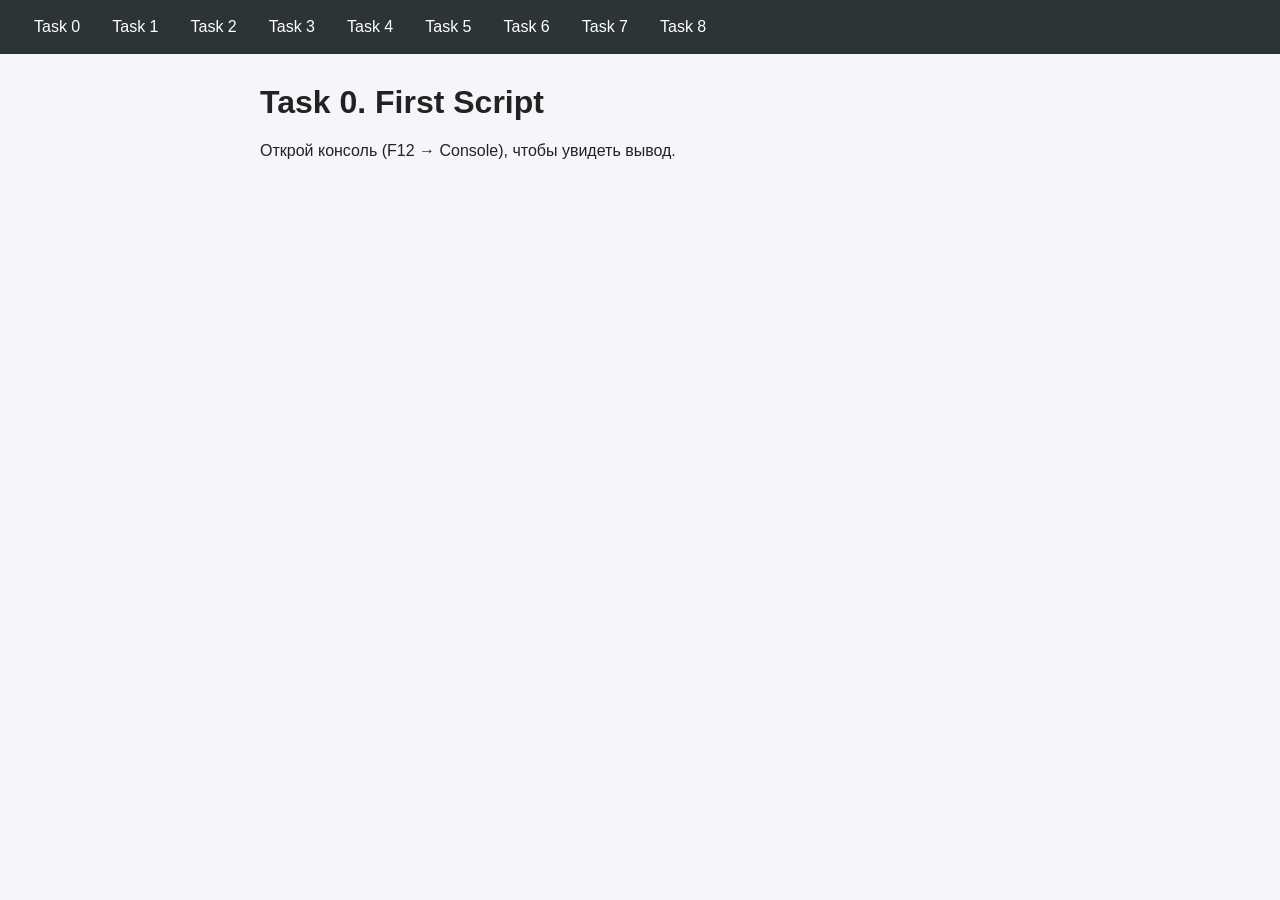
<file: index.html>
<!DOCTYPE html>
<html lang="en">
<head>
  <meta charset="UTF-8">
  <meta name="viewport" content="width=device-width, initial-scale=1.0">
  <title>Task 0 — First Script</title>
  <link rel="stylesheet" href="css/style.css">
</head>
<body>
  <nav class="navbar">
    <a href="index.html">Task 0</a>
    <a href="task1.html">Task 1</a>
    <a href="task2.html">Task 2</a>
    <a href="task3.html">Task 3</a>
    <a href="task4.html">Task 4</a>
    <a href="task5.html">Task 5</a>
    <a href="task6.html">Task 6</a>
    <a href="task7.html">Task 7</a>
    <a href="task8.html">Task 8</a>
  </nav>

  <main class="container">
    <h1>Task 0. First Script</h1>
    <p>Открой консоль (F12 → Console), чтобы увидеть вывод.</p>
  </main>

  <script src="js/task0.js"></script>
</body>
</html>
</file>
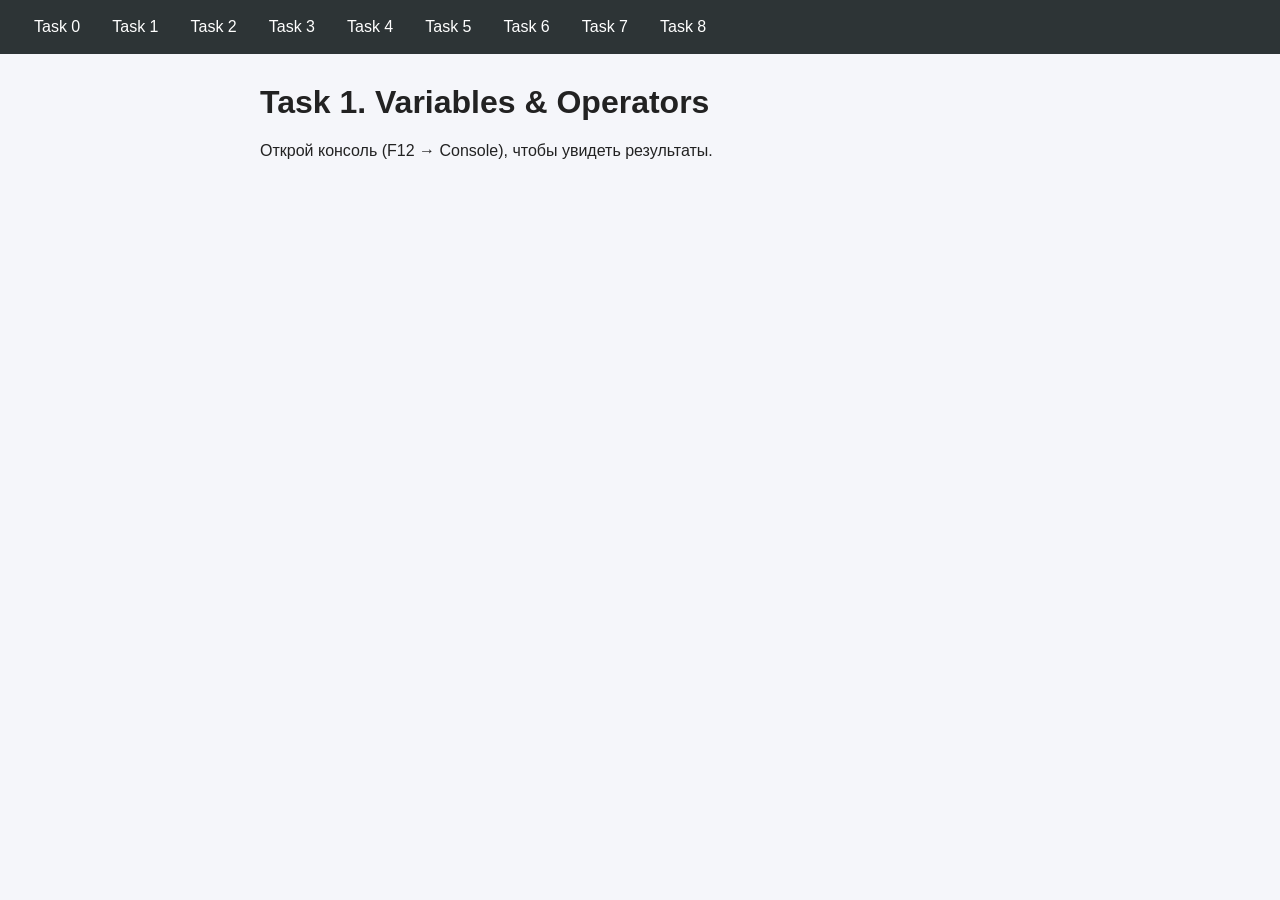
<file: task1.html>
<!DOCTYPE html>
<html lang="en">
<head>
  <meta charset="UTF-8">
  <meta name="viewport" content="width=device-width, initial-scale=1.0">
  <title>Task 1 — Variables & Operators</title>
  <link rel="stylesheet" href="css/style.css">
</head>
<body>
  <nav class="navbar">
    <a href="index.html">Task 0</a>
    <a href="task1.html">Task 1</a>
    <a href="task2.html">Task 2</a>
    <a href="task3.html">Task 3</a>
    <a href="task4.html">Task 4</a>
    <a href="task5.html">Task 5</a>
    <a href="task6.html">Task 6</a>
    <a href="task7.html">Task 7</a>
    <a href="task8.html">Task 8</a>
  </nav>

  <main class="container">
    <h1>Task 1. Variables & Operators</h1>
    <p>Открой консоль (F12 → Console), чтобы увидеть результаты.</p>
  </main>

  <script src="js/task1.js"></script>
</body>
</html>
</file>
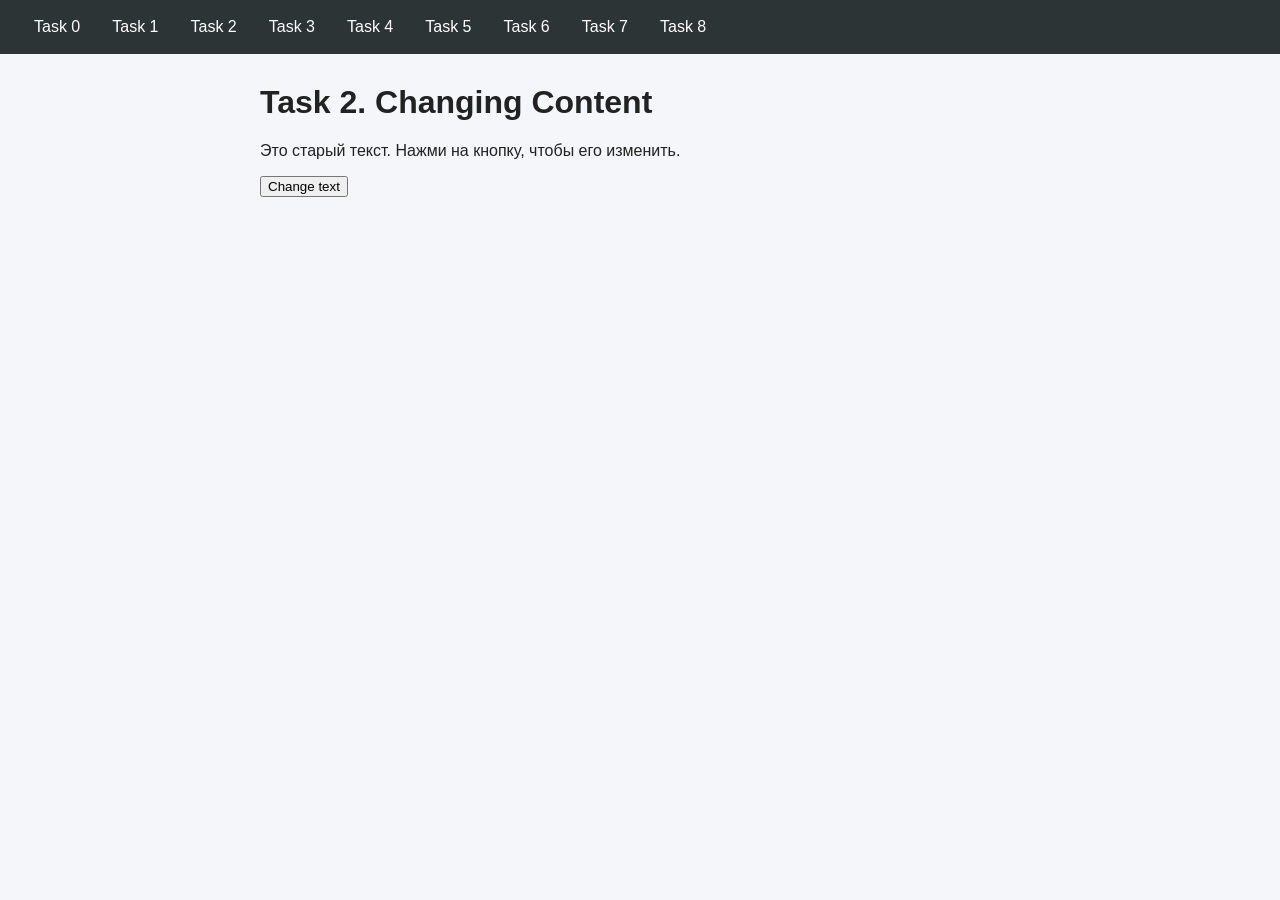
<file: task2.html>
<!DOCTYPE html>
<html lang="en">
<head>
  <meta charset="UTF-8">
  <meta name="viewport" content="width=device-width, initial-scale=1.0">
  <title>Task 2 — Changing Content</title>
  <link rel="stylesheet" href="css/style.css">
</head>
<body>
  <nav class="navbar">
    <a href="index.html">Task 0</a>
    <a href="task1.html">Task 1</a>
    <a href="task2.html">Task 2</a>
    <a href="task3.html">Task 3</a>
    <a href="task4.html">Task 4</a>
    <a href="task5.html">Task 5</a>
    <a href="task6.html">Task 6</a>
    <a href="task7.html">Task 7</a>
    <a href="task8.html">Task 8</a>
  </nav>

  <main class="container">
    <h1>Task 2. Changing Content</h1>

    <p id="text">Это старый текст. Нажми на кнопку, чтобы его изменить.</p>
    <button id="changeBtn">Change text</button>
  </main>

  <script src="js/task2.js"></script>
</body>
</html>
</file>
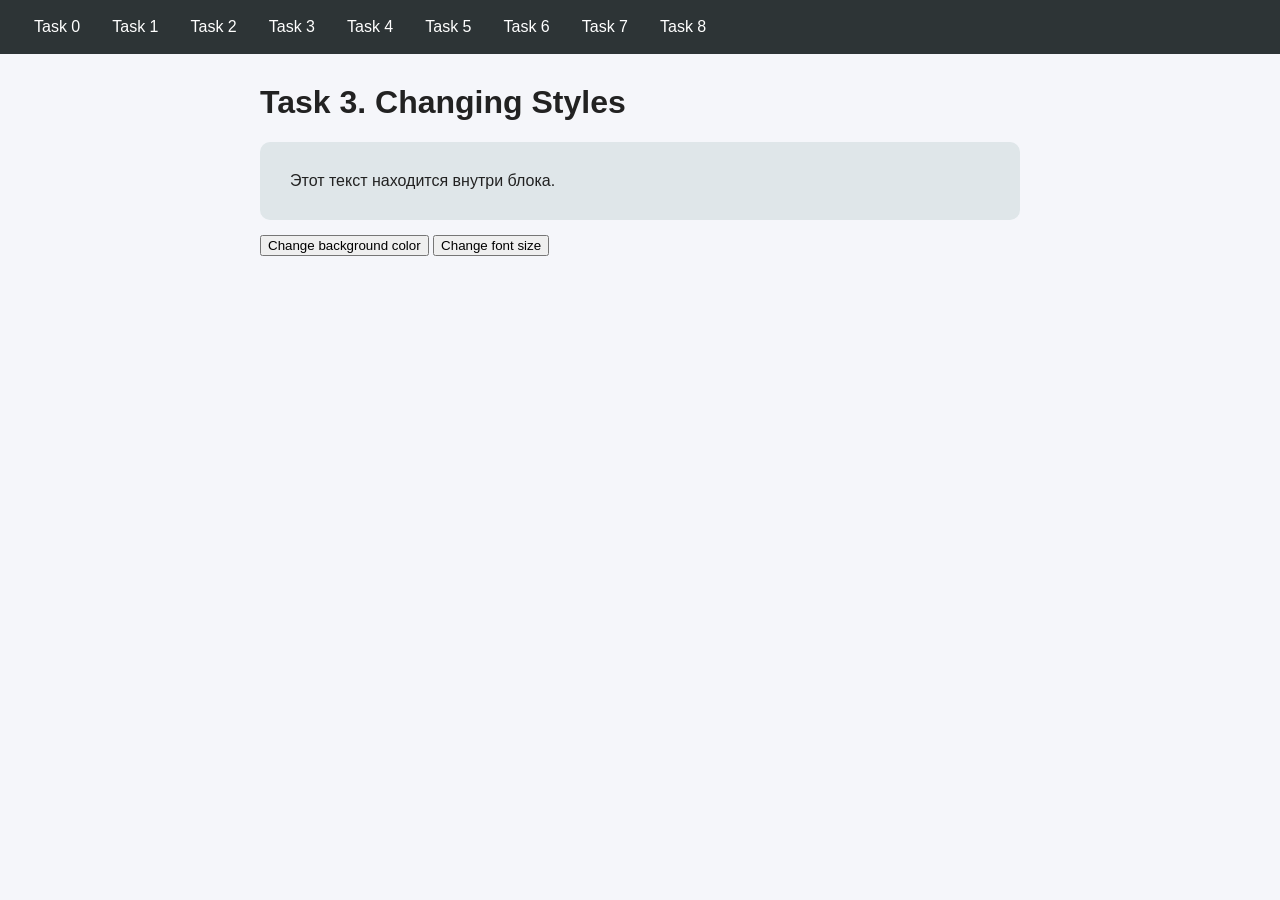
<file: task3.html>
<!DOCTYPE html>
<html lang="en">
<head>
  <meta charset="UTF-8">
  <meta name="viewport" content="width=device-width, initial-scale=1.0">
  <title>Task 3 — Changing Styles</title>
  <link rel="stylesheet" href="css/style.css">
</head>
<body>
  <nav class="navbar">
    <a href="index.html">Task 0</a>
    <a href="task1.html">Task 1</a>
    <a href="task2.html">Task 2</a>
    <a href="task3.html">Task 3</a>
    <a href="task4.html">Task 4</a>
    <a href="task5.html">Task 5</a>
    <a href="task6.html">Task 6</a>
    <a href="task7.html">Task 7</a>
    <a href="task8.html">Task 8</a>
  </nav>

  <main class="container">
    <h1>Task 3. Changing Styles</h1>

    <div id="box" style="background: #dfe6e9; padding: 30px; border-radius: 10px; margin-bottom: 15px;">
      <p id="boxText" style="font-size: 16px; margin: 0;">Этот текст находится внутри блока.</p>
    </div>

    <button id="colorBtn">Change background color</button>
    <button id="sizeBtn">Change font size</button>
  </main>

  <script src="js/task3.js"></script>
</body>
</html>
</file>
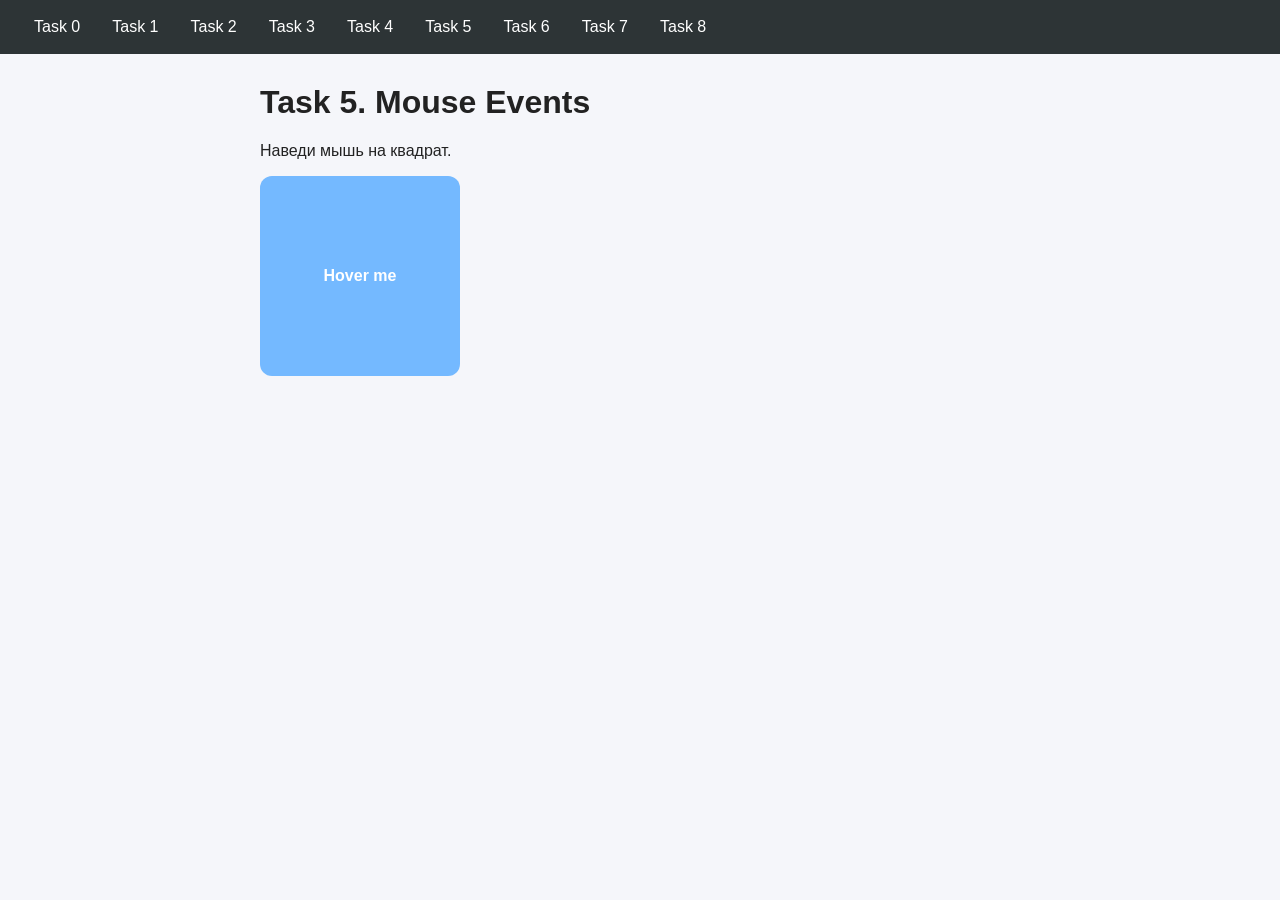
<file: task5.html>
<!DOCTYPE html>
<html lang="en">
<head>
  <meta charset="UTF-8">
  <meta name="viewport" content="width=device-width, initial-scale=1.0">
  <title>Task 5 — Mouse Events</title>
  <link rel="stylesheet" href="css/style.css">
</head>
<body>
  <nav class="navbar">
    <a href="index.html">Task 0</a>
    <a href="task1.html">Task 1</a>
    <a href="task2.html">Task 2</a>
    <a href="task3.html">Task 3</a>
    <a href="task4.html">Task 4</a>
    <a href="task5.html">Task 5</a>
    <a href="task6.html">Task 6</a>
    <a href="task7.html">Task 7</a>
    <a href="task8.html">Task 8</a>
  </nav>

  <main class="container">
    <h1>Task 5. Mouse Events</h1>
    <p>Наведи мышь на квадрат.</p>

    <div id="hoverBox" style="width: 200px; height: 200px; background: #74b9ff; border-radius: 12px; display: flex; align-items: center; justify-content: center; color: #fff; font-weight: bold;">
      Hover me
    </div>
  </main>

  <script src="js/task5.js"></script>
</body>
</html>
</file>
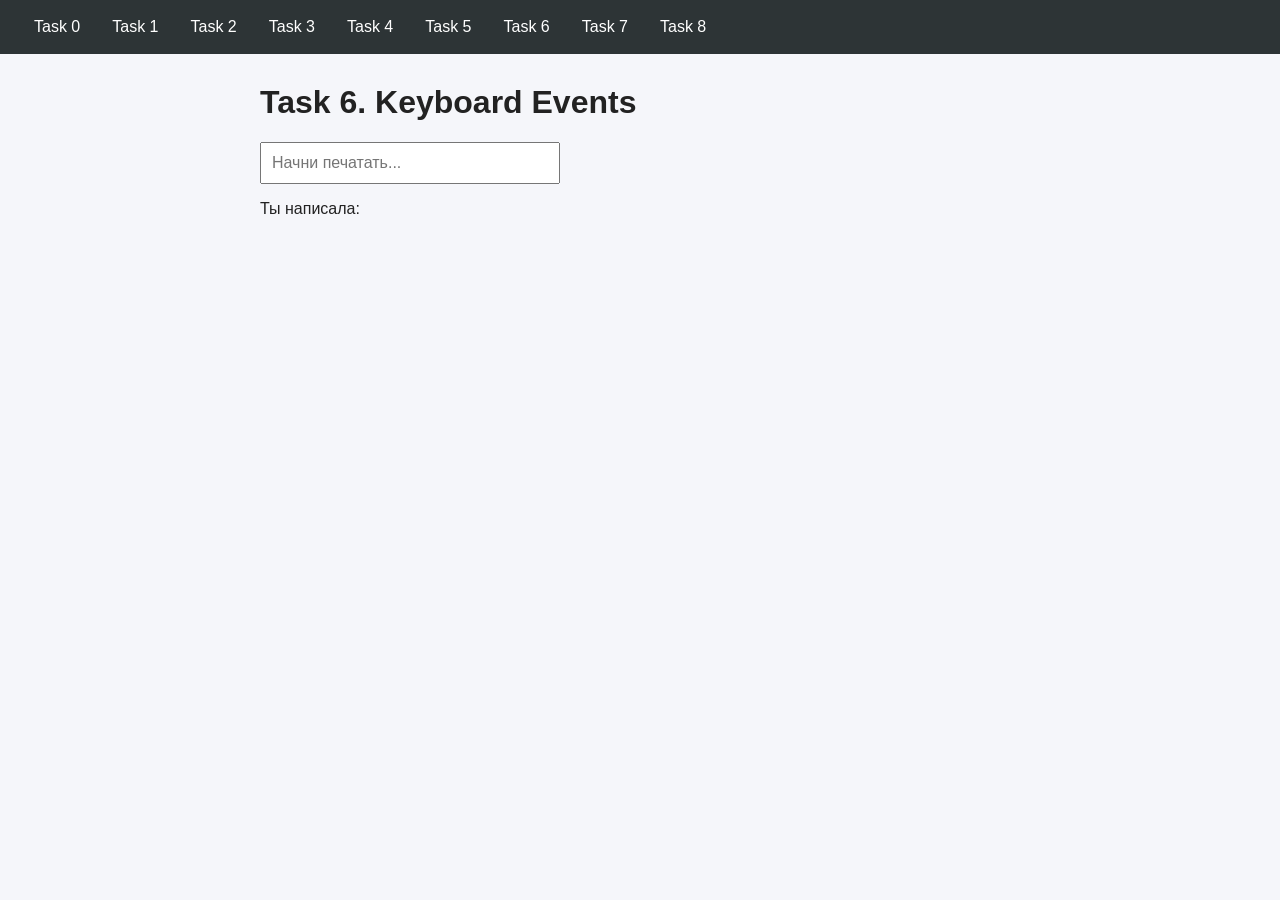
<file: task6.html>
<!DOCTYPE html>
<html lang="en">
<head>
  <meta charset="UTF-8">
  <meta name="viewport" content="width=device-width, initial-scale=1.0">
  <title>Task 6 — Keyboard Events</title>
  <link rel="stylesheet" href="css/style.css">
</head>
<body>
  <nav class="navbar">
    <a href="index.html">Task 0</a>
    <a href="task1.html">Task 1</a>
    <a href="task2.html">Task 2</a>
    <a href="task3.html">Task 3</a>
    <a href="task4.html">Task 4</a>
    <a href="task5.html">Task 5</a>
    <a href="task6.html">Task 6</a>
    <a href="task7.html">Task 7</a>
    <a href="task8.html">Task 8</a>
  </nav>

  <main class="container">
    <h1>Task 6. Keyboard Events</h1>

    <input type="text" id="textInput" placeholder="Начни печатать..." style="padding: 10px; font-size: 16px; width: 300px;">

    <p>Ты написала: <strong id="output"></strong></p>
  </main>

  <script src="js/task6.js"></script>
</body>
</html>
</file>
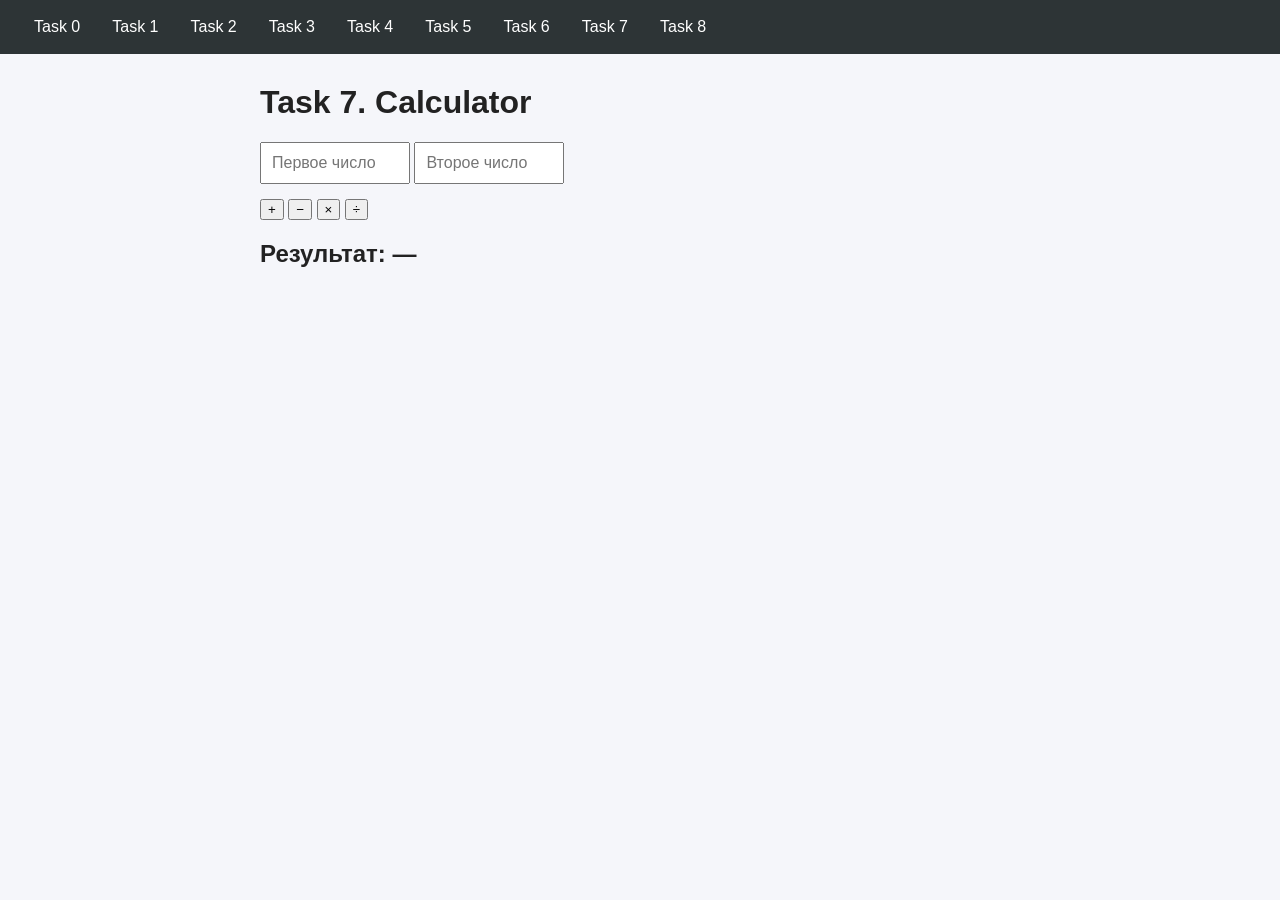
<file: task7.html>
<!DOCTYPE html>
<html lang="en">
<head>
  <meta charset="UTF-8">
  <meta name="viewport" content="width=device-width, initial-scale=1.0">
  <title>Task 7 — Calculator</title>
  <link rel="stylesheet" href="css/style.css">
</head>
<body>
  <nav class="navbar">
    <a href="index.html">Task 0</a>
    <a href="task1.html">Task 1</a>
    <a href="task2.html">Task 2</a>
    <a href="task3.html">Task 3</a>
    <a href="task4.html">Task 4</a>
    <a href="task5.html">Task 5</a>
    <a href="task6.html">Task 6</a>
    <a href="task7.html">Task 7</a>
    <a href="task8.html">Task 8</a>
  </nav>

  <main class="container">
    <h1>Task 7. Calculator</h1>

    <input type="number" id="num1" placeholder="Первое число" style="padding: 10px; font-size: 16px; width: 150px;">
    <input type="number" id="num2" placeholder="Второе число" style="padding: 10px; font-size: 16px; width: 150px;">

    <div style="margin: 15px 0;">
      <button id="addBtn">+</button>
      <button id="subBtn">−</button>
      <button id="mulBtn">×</button>
      <button id="divBtn">÷</button>
    </div>

    <h2>Результат: <span id="result">—</span></h2>
  </main>

  <script src="js/task7.js"></script>
</body>
</html>
</file>
<file: css/style.css>
* { box-sizing: border-box; }

body {
  margin: 0;
  font-family: Arial, sans-serif;
  background: #f5f6fa;
  color: #222;
}

.navbar {
  display: flex;
  flex-wrap: wrap;
  gap: 4px;
  background: #2d3436;
  padding: 10px 20px;
}

.navbar a {
  color: #fff;
  text-decoration: none;
  padding: 8px 14px;
  border-radius: 6px;
}

.navbar a:hover { background: #636e72; }

.container {
  max-width: 800px;
  margin: 30px auto;
  padding: 0 20px;
}
</file>
